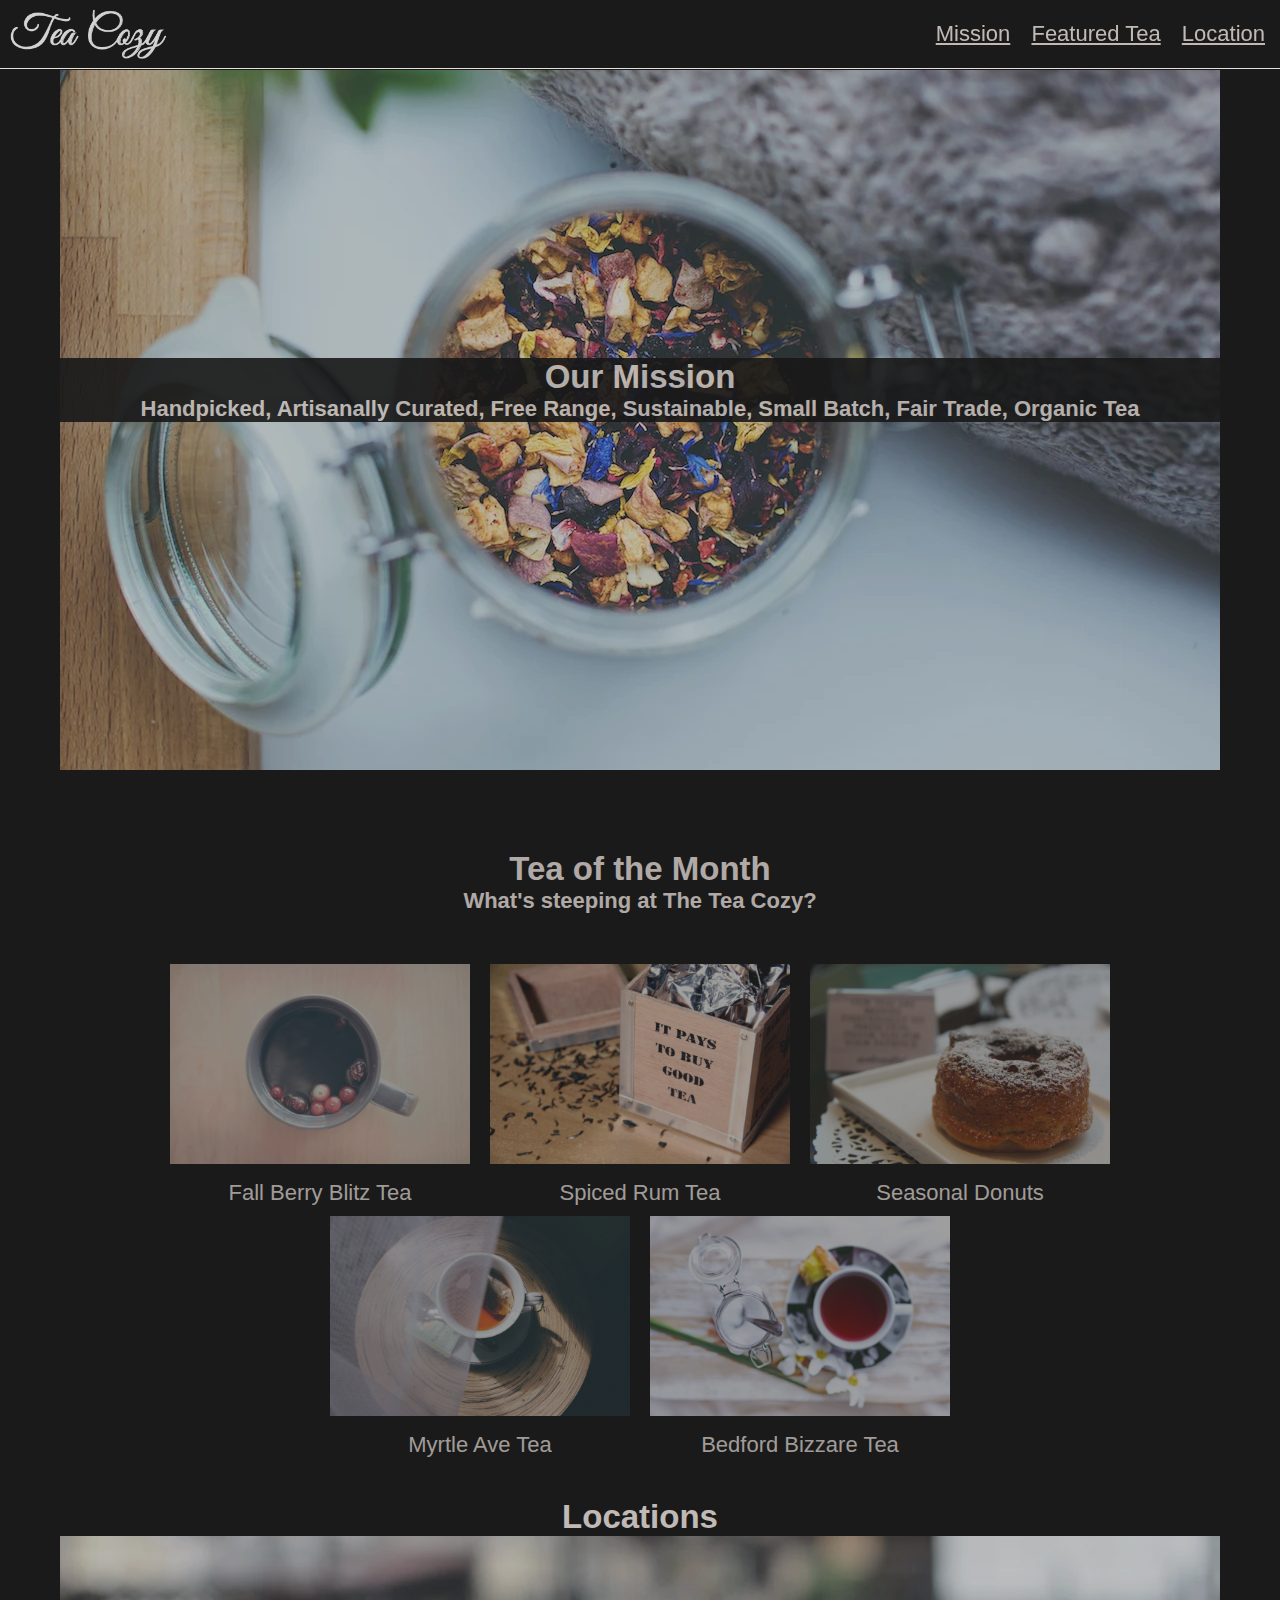
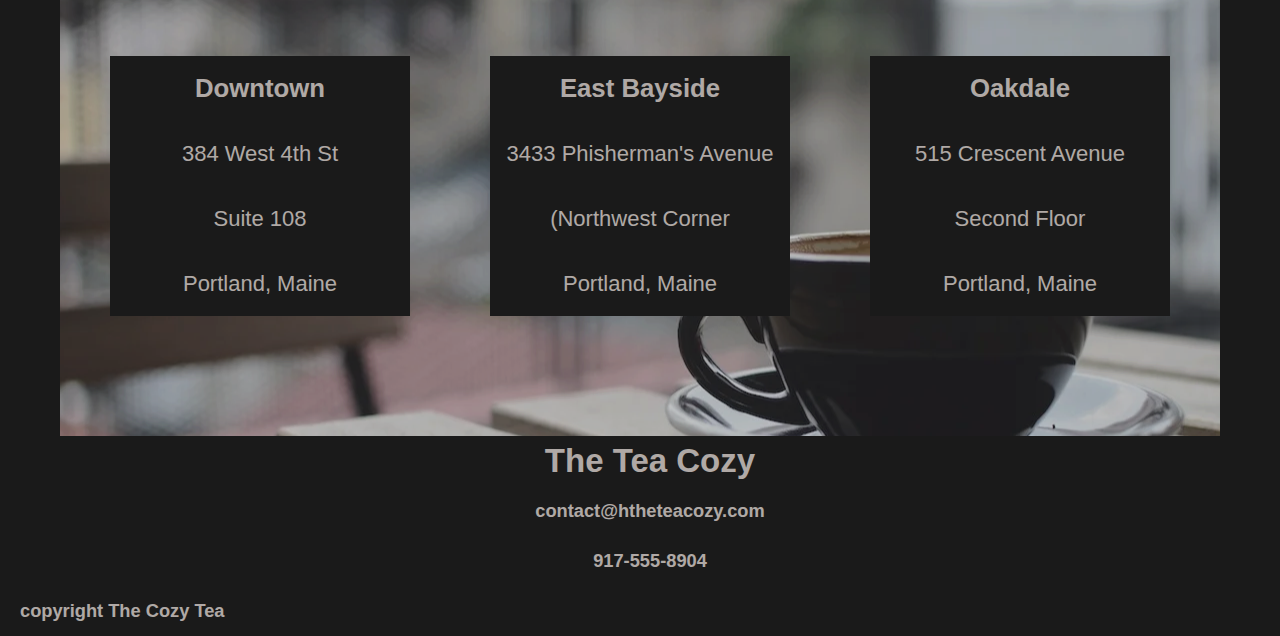
<file: tea_cozy/index.html>
<!DOCTYPE html>
<html>
<head>
    <title>Tea Cozy</title>
    <link rel="stylesheet" href="./resources/css/style.css">
</head>
<body>
    <header>
        <img id="logo" src="./resources/images/img-tea-cozy-logo.webp" height="50px">
        <nav>
            <a href="#mission">Mission</a>
            <a href="#featured-tea">Featured Tea</a>
            <a href="#locations">Location</a>
        </nav>
    </header>
    <main>
        <section id="mission">
            <h2>Our Mission</h2>
            <h4>Handpicked, Artisanally Curated, Free Range, Sustainable, Small Batch, Fair Trade, Organic Tea</h4>
        </section>
        <div class="heading">
            <h2>Tea of the Month</h2>
            <h4>What's steeping at The Tea Cozy?</h4>
        </div>
        <section id="featured-tea">
            <figure>
                <img src="./resources/images/img-berryblitz.webp">
                <figcaption>Fall Berry Blitz Tea</figcaption>
            </figure>
            <figure>
                <img src="./resources/images/img-spiced-rum.webp">
                <figcaption>Spiced Rum Tea</figcaption>
            </figure>
            <figure>
                <img src="./resources/images/img-donut.webp">
                <figcaption>Seasonal Donuts</figcaption>
            </figure>
            <figure>
                <img src="./resources/images/img-myrtle-ave.webp">
                <figcaption>Myrtle Ave Tea</figcaption>
            </figure>
            <figure>
                <img src="./resources/images/img-bedford-bizarre.webp">
                <figcaption>Bedford Bizzare Tea</figcaption>
            </figure>
        </section>

        <h2 id="loc">Locations</h2>
        <section id="locations">
            <div class="location-area">
                <h3>Downtown</h3>
                <p>384 West 4th St</p>
                <p>Suite 108</p>
                <p>Portland, Maine</p>
            </div>
            <div class="location-area">
                <h3>East Bayside</h3>
                <p>3433 Phisherman's Avenue</p>
                <p>(Northwest Corner</p>
                <p>Portland, Maine</p>
            </div>
            <div class="location-area">
                <h3>Oakdale</h3>
                <p>515 Crescent Avenue</p>
                <p>Second Floor</p>
                <p>Portland, Maine</p>
            </div>
        </section>
    </main>
    <footer>
        <div class="contact">
            <h2>The Tea Cozy</h2>
            <h5>contact@htheteacozy.com</h5>
            <h5>917-555-8904</h5>
            <h5 style="text-align: left;">copyright The Cozy Tea</h5>
        </div>
    </footer>
</body>
</html>
</file>
<file: tea_cozy/resources/css/style.css>
* {
    box-sizing: border-box;
    opacity: 0.9;
    margin: 0;
    padding: 0;
    background-color: black;
}

html {
    font-family: Helvetica;
    font-size: 22px;
    text-align: center;
    color: seashell;
}

header {
    position: fixed;
    width: 100%;
    border-bottom: 1px solid seashell;
    display: flex;
    min-height: 69px;
    justify-content: space-between;
    align-items: center;
    z-index: 1;
    background-color: black;
    opacity: 1;
}

header a {
    color: seashell;
    margin-right: 15px;
}

main {
    margin: 0 60px;
}

section#mission {
    background-image: url("../images/img-mission-background.webp");
    background-position: center;
    display: flex;
    flex-direction: column;
    justify-content: center;
    position: relative;
    top: 70px;
    height: 700px;
    width: 100%;
    padding-bottom: 60px;
}

#logo {
    margin-left: 10px;
}

.heading {
    display: flex;
    flex-direction: column;
    margin-top: 150px;
    margin-bottom: 40px;
}

section#featured-tea {
    position: relative;
    display: flex;
    flex-wrap: wrap;
    justify-content: center;
    flex-basis: 300px;
    margin-bottom: 40px;
}

figure img {
    height: 200px;
    width: 300px;
    margin: 10px;
}

section#locations {
    display: flex;
    flex-direction: row;
    justify-content: center;
    align-content: center;
    align-items: baseline;
    flex-wrap: wrap;
    background-image: url("../images/img-locations-background.webp");
    background-position: center;
    min-height: 500px;
    width: 100%;
    line-height: 65px;
}

.location-area {
    width: 300px;
    margin: 15px 40px;
    opacity: 1;
}

footer {
    height: 200px;
    padding-left: 20px;
    line-height: 50px;
}
</file>
